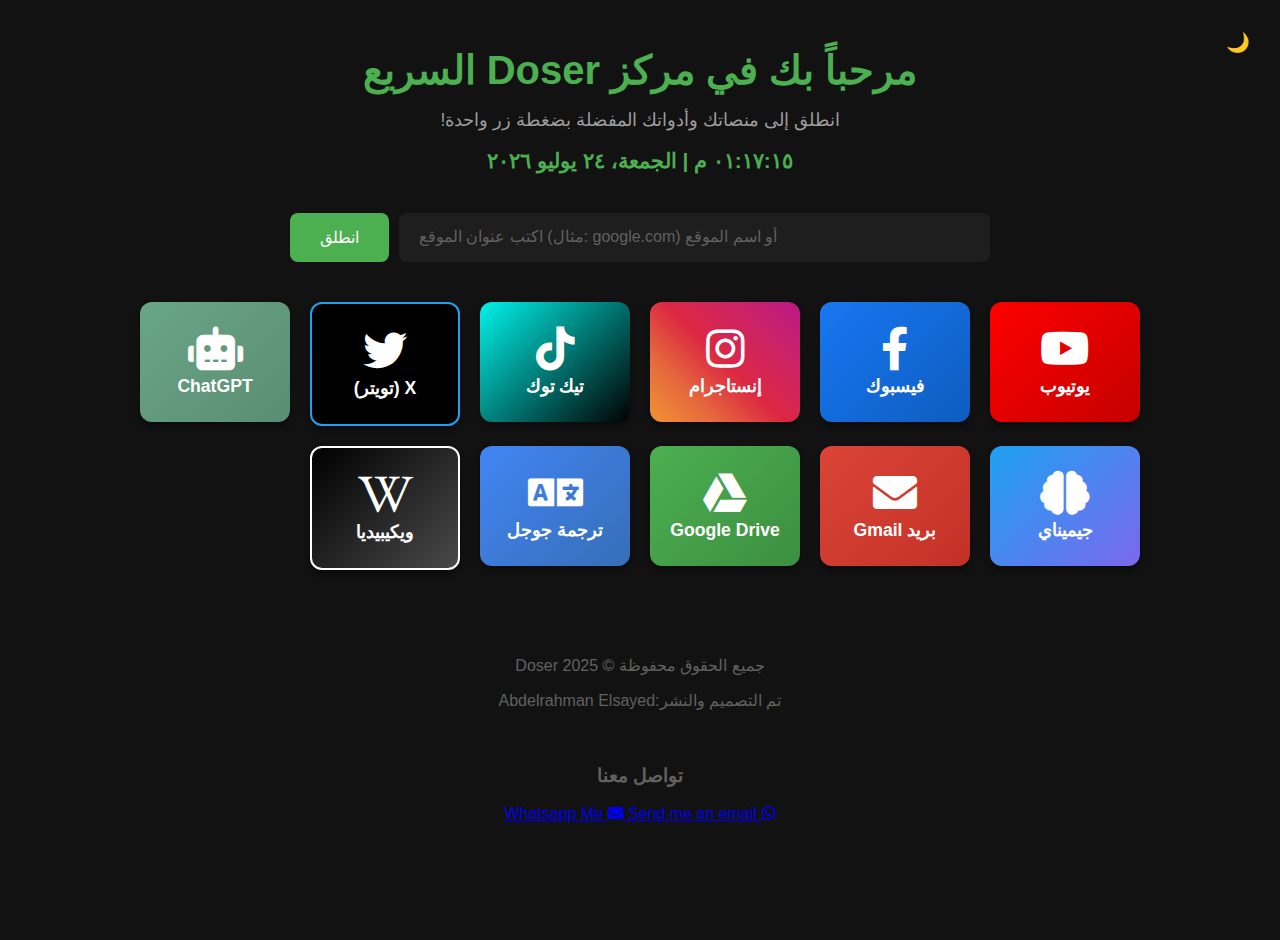
<file: index.html>
<!DOCTYPE html>
<html lang="ar" dir="rtl">
<head>
    <meta charset="UTF-8">
    <meta name="viewport" content="width=device-width, initial-scale=1.0">
    <meta name="google-adsense-account" content="ca-pub-6746628862967824">
    <meta name="google-site-verification" content="google-site-verification=LvaZXEJd_zZaXQk9q7YE8ZRa4TsMyntTgpNMR9dY0Fs"/>
    <title>Doser Hub | بوابة الوصول السريع</title>
    <meta name="description" content="مركز Doser الموحد للوصول السريع لجميع المنصات وأدوات الذكاء الاصطناعي المفضلة لديك. || "مركز Doser الموحد للإنتاجية والوصول السريع. ابدأ يومك بضغطة زر؛ جميع منصات التواصل (يوتيوب، تيك توك، X) وأدوات الذكاء الاصطناعي (ChatGPT, Gemini) والخدمات الأساسية في مكان واحد. تصفح بذكاء!"">
    <link rel="icon" sizes="any" href="ICON.png">
    <link rel="stylesheet" href="https://cdnjs.cloudflare.com/ajax/libs/font-awesome/6.5.1/css/all.min.css">
    <link rel="stylesheet" href="https://cdnjs.cloudflare.com/ajax/libs/font-awesome/6.5.1/css/all.min.css">
    <link rel="stylesheet" href="style.css">
    <script async src="https://pagead2.googlesyndication.com/pagead/js/adsbygoogle.js?client=ca-pub-6746628862967824"
     crossorigin="anonymous"></script>
</head>
<body>
      <button id="theme-toggle"  class="theme-toggle">
          <span class="icon">🌙</span>
      </button>



    <header>
        <h1>مرحباً بك في مركز Doser السريع</h1>
        <p>انطلق إلى منصاتك وأدواتك المفضلة بضغطة زر واحدة!</p>
        <div id="liveClock"></div>
    </header>

    <main>
        <div class="search-container">
            <input type="text" id="urlInput" placeholder="اكتب عنوان الموقع (مثال: google.com) أو اسم الموقع" dir="ltr">
            <button id="searchButton">انطلق</button>
        </div>
        
        <div class="platforms-grid">
    
            <a href="https://www.youtube.com" target="_blank" class="platform-card youtube">
                <i class="fab fa-youtube"></i> <span>يوتيوب</span>
            </a>
            
            <a href="https://www.facebook.com" target="_blank" class="platform-card facebook">
                <i class="fab fa-facebook-f"></i> <span>فيسبوك</span>
            </a>
            
            <a href="https://www.instagram.com" target="_blank" class="platform-card instagram">
                <i class="fab fa-instagram"></i> <span>إنستاجرام</span>
            </a>
            
            <a href="https://www.tiktok.com" target="_blank" class="platform-card tiktok">
                <i class="fab fa-tiktok"></i> <span>تيك توك</span>
            </a>
            
            <a href="https://x.com" target="_blank" class="platform-card x-twitter">
                <i class="fab fa-twitter"></i> <span>X (تويتر)</span>
            </a>
            
            <a href="https://chat.openai.com" target="_blank" class="platform-card chatgpt">
                <i class="fas fa-robot"></i> <span>ChatGPT</span>
            </a>
            
            <a href="https://gemini.google.com" target="_blank" class="platform-card gemini">
                <i class="fas fa-brain"></i> <span>جيميناي</span>
            </a>
            <a href="https://mail.google.com/" target="_blank" class="platform-card gmail">
                <i class="fas fa-envelope"></i> <span>بريد Gmail</span>
            </a>
            <a href="https://drive.google.com/" target="_blank" class="platform-card drive">
                <i class="fab fa-google-drive"></i> <span>Google Drive</span>
            </a>
            <a href="https://translate.google.com/" target="_blank" class="platform-card translate">
                <i class="fas fa-language"></i> <span>ترجمة جوجل</span>
            </a>
            <a href="https://www.wikipedia.org/" target="_blank" class="platform-card wikipedia">
                <i class="fab fa-wikipedia-w"></i> <span>ويكيبيديا</span>
            </a>
        </div>
    </main>

    <footer>
        <p>جميع الحقوق محفوظة © 2025 Doser</p>
        <p>تم التصميم والنشر:Abdelrahman Elsayed</p> 
        <footer class="contact-section">
    <h3>تواصل معنا</h3>
    <div class="contact-buttons">
        <a href="https://wa.me/201151071517" target="_blank" class="contact-button whatsapp-button">
            <i class="fab fa-whatsapp"></i> Whatsapp Me
        </a>
        <a href="mailto:doserhubsite@gmail.com" class="contact-button email-button">
            <i class="fas fa-envelope"></i> Send me an email 
        </a>
    </div>
</footer>

<link rel="stylesheet" href="https://cdnjs.cloudflare.com/ajax/libs/font-awesome/5.15.4/css/all.min.css">

        
        </footer>
    
    <script src="script.js"></script>
</body>

</html>
</file>
<file: style.css>
:root {
 
    
    --light-button-bg: #4a90e2; 
    --light-button-hover: #3a7bc8;
    
    --dark-button-bg: #6c757d;  
    --dark-button-hover: #5a6268;
    
   

body {
    background-color: #121212; 
    color: #e0e0e0; 
    font-family: 'Arial', sans-serif;
    text-align: center;
    padding: 20px;
    margin: 0;
    min-height: 100vh;
}

header h1 {
    color: #4CAF50; 
    font-size: 2.5em;
    margin-bottom: 5px;
}

header p {
    color: #9e9e9e;
    font-size: 1.1em;
}

#liveClock {
    font-size: 1.3em;
    font-weight: bold;
    color: #4CAF50; 
    margin-bottom: 20px;
}

@media (max-width: 600px) {
    #liveClock {
        font-size: 1em;
    }
}


.search-container {
    display: flex;
    justify-content: center;
    gap: 10px;
    margin: 40px auto;
    max-width: 700px;
}

#urlInput {
    flex-grow: 1;
    padding: 15px 20px;
    border: none;
    border-radius: 8px;
    font-size: 1em;
    background-color: #1e1e1e;
    color: #ffffff;
    outline: none;
    transition: all 0.3s;
}

#urlInput::placeholder {
    color: #616161;
}

#urlInput:focus {
    box-shadow: 0 0 0 3px rgba(76, 175, 80, 0.5)
}

#searchButton {
    padding: 15px 30px;
    background-color: #4CAF50;
    color: white;
    border: none;
    border-radius: 8px;
    cursor: pointer;
    font-size: 1em;
    transition: background-color 0.3s, transform 0.1s;
}

#searchButton:hover {
    background-color: #45a049; 
    transform: translateY(-2px);
}



.platforms-grid {
    display: grid;
    grid-template-columns: repeat(auto-fit, minmax(150px, 1fr));
    gap: 20px;
    max-width: 1000px;
    margin: 0 auto 50px auto;
    padding: 0 20px;
}



.platform-card {
  
    display: flex;
    flex-direction: column; 
    justify-content: center;
    align-items: center;
    height: 120px;
    border-radius: 12px;
    font-size: 1.1em;
    font-weight: bold;
    color: white;
    text-decoration: none;
    transition: transform 0.3s ease, box-shadow 0.3s ease;
    box-shadow: 0 4px 6px rgba(0, 0, 0, 0.4);
}


.platform-card i {
    font-size: 2.5em; 
    margin-bottom: 5px;
}

.platform-card:hover {
    transform: scale(1.05) translateY(-5px);
    box-shadow: 0 10px 20px rgba(0, 0, 0, 0.6);
}


.youtube { background: linear-gradient(135deg, #FF0000, #c40000); }
.facebook { background: linear-gradient(135deg, #1877F2, #0e5dbf); }
.instagram { background: linear-gradient(45deg, #f09433, #e6683c, #dc2743, #cc2366, #bc1888); } /* Gradient */
.tiktok { background: linear-gradient(135deg, #00f2ea, #010101); color: white; } /* الألوان المميزة لتيك توك */
.x-twitter { background: #000000; border: 2px solid #1da1f2; }
.chatgpt { background: linear-gradient(135deg, #6aa588, #5a8d71); } /* لون مميز لأدوات الذكاء الاصطناعي */
.gemini { background: linear-gradient(135deg, #1da1f2, #7B68EE); }
.gmail { background: linear-gradient(135deg, #DB4437, #C33126); } /* أحمر غوغل */
.drive { background: linear-gradient(135deg, #4CAF50, #3C8F41); } /* أخضر غوغل */
.translate { background: linear-gradient(135deg, #4285F4, #366EB7); } /* أزرق غوغل */
.wikipedia { background: linear-gradient(135deg, #000000, #4A4A4A); border: 2px solid #fff; } /* لون محايد */

footer {
    padding-top: 20px;
    color: #616161;
}

@media (max-width: 600px) {
    
    .platforms-grid {
        grid-template-columns: repeat(2, 1fr);
        gap: 15px;
    }

    header h1 {
        font-size: 1.8em;
    }

    #urlInput, #searchButton {
        padding: 12px;
        font-size: 0.9em;
    }
    
   
    .platform-card {
        height: 100px;
    }

    .platform-card i {
        font-size: 2em; 
    }
}

.theme-toggle {
    position: absolute;
    top: 20px;
    right: 20px;
    background-color: var(--button-bg);
    color: white;
    border: none;
    border-radius: 50%; /* جعله دائريًا */
    width: 45px; /* حجم كبير نسبيًا */
    height: 45px;
    cursor: pointer;
    font-size: 1.2em;
    box-shadow: var(--shadow-color);
    transition: background-color 0.3s, transform 0.2s, box-shadow 0.3s;
    z-index: 1000;
}

.theme-toggle:hover {
    background-color: var(--button-hover);
    transform: scale(1.05);
}

body.dark-mode .theme-toggle {
    background-color: #f1c40f; /* لون ذهبي/أصفر لزر الوضع الداكن */
}

body.dark-mode .theme-toggle:hover {
    background-color: #e6b800; 
}
</file>
